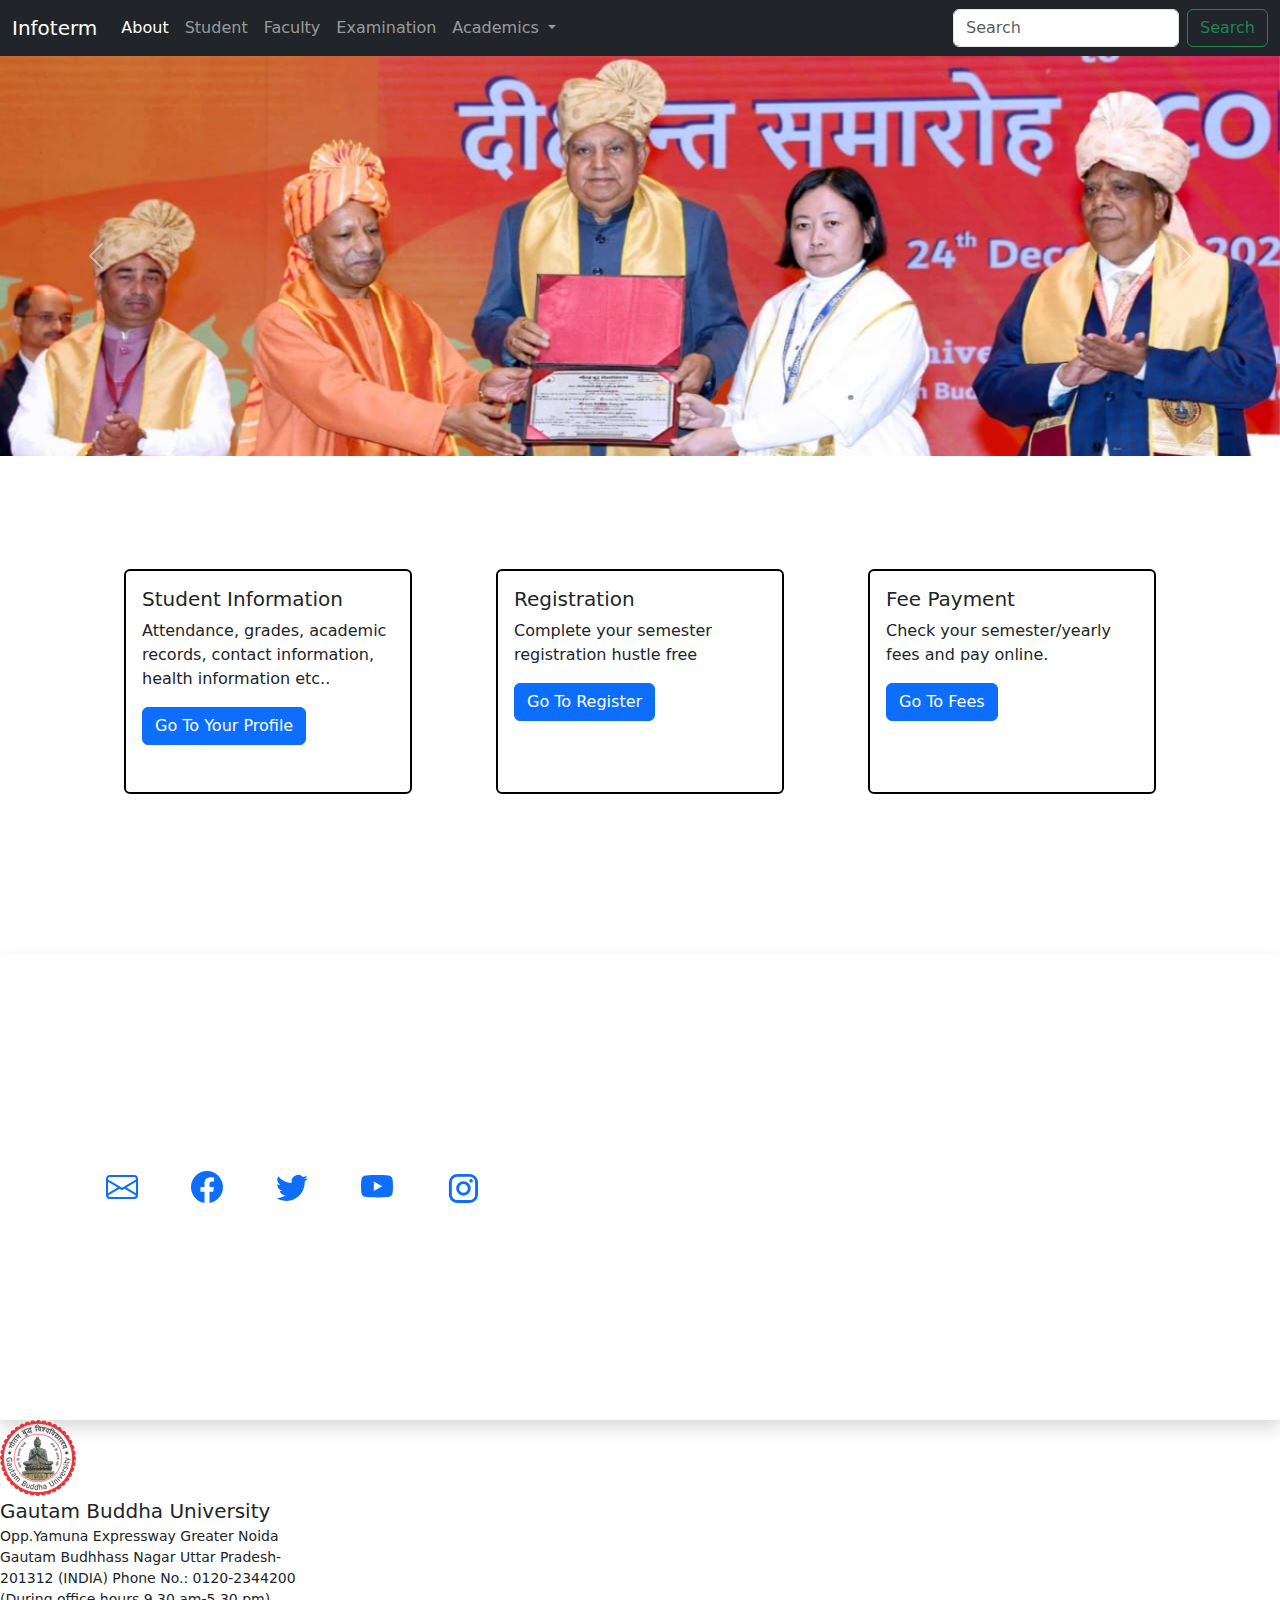
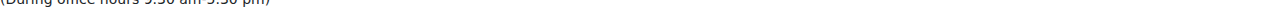
<file: index.html>
<!DOCTYPE html>
<html lang="en">
  <head>
    <meta charset="utf-8" />
    <meta name="viewport" content="width=device-width, initial-scale=1" />
    <link
      href="https://cdn.jsdelivr.net/npm/bootstrap@5.3.3/dist/css/bootstrap.min.css"
      rel="stylesheet"
      integrity="sha384-QWTKZyjpPEjISv5WaRU9OFeRpok6YctnYmDr5pNlyT2bRjXh0JMhjY6hW+ALEwIH"
      crossorigin="anonymous"
    />
    <link rel="stylesheet" href="main.css" />
    <title>Inforterm</title>
  </head>
  <body>
    <script
      src="https://cdn.jsdelivr.net/npm/@popperjs/core@2.11.8/dist/umd/popper.min.js"
      integrity="sha384-I7E8VVD/ismYTF4hNIPjVp/Zjvgyol6VFvRkX/vR+Vc4jQkC+hVqc2pM8ODewa9r"
      crossorigin="anonymous"
    ></script>
    <script
      src="https://cdn.jsdelivr.net/npm/bootstrap@5.3.3/dist/js/bootstrap.min.js"
      integrity="sha384-0pUGZvbkm6XF6gxjEnlmuGrJXVbNuzT9qBBavbLwCsOGabYfZo0T0to5eqruptLy"
      crossorigin="anonymous"
    ></script>
    <nav class="navbar navbar-expand-lg navbar-dark bg-dark">
      <div class="container-fluid">
        <a class="navbar-brand" href="#">Infoterm</a>
        <button
          class="navbar-toggler"
          type="button"
          data-bs-toggle="collapse"
          data-bs-target="#navbarSupportedContent"
          aria-controls="navbarSupportedContent"
          aria-expanded="false"
          aria-label="Toggle navigation"
        >
          <span class="navbar-toggler-icon"></span>
        </button>
        <div class="collapse navbar-collapse" id="navbarSupportedContent">
          <ul class="navbar-nav me-auto mb-2 mb-lg-0">
            <li class="nav-item">
              <a class="nav-link active" aria-current="page" href="/about.html"
                >About</a
              >
            </li>
            <li class="nav-item">
              <a class="nav-link" href="/student.html">Student</a>
            </li>
            <li class="nav-item">
              <a class="nav-link" href="/faculty.html">Faculty</a>
            </li>
            <li class="nav-item">
              <a class="nav-link" href="/examination.html">Examination</a>
            </li>
            <li class="nav-item dropdown">
              <a
                class="nav-link dropdown-toggle"
                href="#"
                role="button"
                data-bs-toggle="dropdown"
                aria-expanded="false"
              >
                Academics
              </a>
              <ul class="dropdown-menu">
                <li>
                  <a class="dropdown-item" href="#">Student Information</a>
                </li>
                <li><a class="dropdown-item" href="#">Registration</a></li>
                <li>
                  <a class="dropdown-item" href="#">Attendance and Leave</a>
                </li>
                <li>
                  <a class="dropdown-item" href="#">Feedback/Assessment</a>
                </li>
                <li><a class="dropdown-item" href="#">Examination</a></li>
                <li><a class="dropdown-item" href="#">Fee Payment</a></li>
                <li>
                  <a class="dropdown-item" href="#"
                    ><i class="fi fi-rs-marker"></i>Hostel Management</a
                  >
                </li>
                <li>
                  <a class="dropdown-item" href="#">Dissemination Management</a>
                </li>
                <li><a class="dropdown-item" href="#">Thesis Submission</a></li>
                <li><a class="dropdown-item" href="#">Assignments</a></li>
                <li><a class="dropdown-item" href="#">Attendance</a></li>
                <li><a class="dropdown-item" href="#">Timetable</a></li>
                <li><a class="dropdown-item" href="#">Other Services</a></li>
                <li><hr class="dropdown-divider" /></li>
                <li><a class="dropdown-item" href="#">Contact Us</a></li>
              </ul>
            </li>
          </ul>
          <form class="d-flex" role="search">
            <input
              class="form-control me-2"
              type="search"
              placeholder="Search"
              aria-label="Search"
            />
            <button class="btn btn-outline-success" type="submit">
              Search
            </button>
          </form>
        </div>
      </div>
    </nav>
    <div
      id="carouselExampleAutoplaying"
      class="carousel slide carousel-fade"
      data-bs-ride="carousel"
    >
      <div class="carousel-inner">
        <div class="carousel-item active">
          <img
            src="convo.jpeg"
            class="d-block w-100"
            alt="..."
            width="1400"
            height="400"
          />
        </div>
        <div class="carousel-item">
          <img
            src="admin.jpg"
            class="d-block w-100"
            alt="..."
            width="1400"
            height="400"
          />
        </div>
        <div class="carousel-item">
          <img
            src="meditation.jpg"
            class="d-block w-100"
            alt="..."
            width="1400"
            height="400"
          />
        </div>
      </div>
      <button
        class="carousel-control-prev"
        type="button"
        data-bs-target="#carouselExampleAutoplaying"
        data-bs-slide="prev"
      >
        <span class="carousel-control-prev-icon" aria-hidden="true"></span>
        <span class="visually-hidden">Previous</span>
      </button>
      <button
        class="carousel-control-next"
        type="button"
        data-bs-target="#carouselExampleAutoplaying"
        data-bs-slide="next"
      >
        <span class="carousel-control-next-icon" aria-hidden="true"></span>
        <span class="visually-hidden">Next</span>
      </button>
    </div>
    <div class="container">
      <div class="card" style="width: 18rem">
        <div class="card-body">
          <h5 class="card-title">Student Information</h5>
          <p class="card-text">
            Attendance, grades, academic records, contact information, health
            information etc..
          </p>
          <a href="#" class="btn btn-primary">Go To Your Profile</a>
        </div>
      </div>
      <div class="card" style="width: 18rem">
        <div class="card-body">
          <h5 class="card-title">Registration</h5>
          <p class="card-text">
            Complete your semester registration hustle free
          </p>
          <a href="#" class="btn btn-primary">Go To Register</a>
        </div>
      </div>
      <div class="card" style="width: 18rem">
        <div class="card-body">
          <h5 class="card-title">Fee Payment</h5>
          <p class="card-text">
            Check your semester/yearly fees and pay online.
          </p>
          <a href="#" class="btn btn-primary">Go To Fees</a>
        </div>
      </div>
    </div>
    <div>
      <footer class="mt-auto">
        <!-- page-footer font-small "
            style="        background-image: url(../../Content/img/green_road_img.jpg) !important;
        background-repeat: no-repeat;
        background-size: 100% 100%;
        background-size: cover;"
                -->
        <style>
          footer a {
            text-decoration-style: unset;
            text-decoration: none !important;
          }

          footer a:hover {
            color: #2372cb !important;
          }
        </style>
        <div class="gb-dark mt-5 shadow py-2">
          <div class="container text-center text-md-left">
            <!-- Grid row-->
            <div class="row py-2 d-flex align-items-center">
              <!-- Grid column
                    <div class="col-md-6 col-lg-5 text-center  text-md-left mb-4 mb-md-0">
                        <h6 class="mb-0 text-white">Get connected with us on social networks!</h6>
                    </div>
                    <!-- Grid column -->
              <!-- Grid column -->
              <div class="col-md-12 col-lg-12 text-center text-md-right">
                <!-- Facebook -->
                <a
                  class="fb-ic px-4"
                  href="http://mail.gbu.ac.in/"
                  aria-label="Link to GBU Email"
                >
                  <svg
                    xmlns="http://www.w3.org/2000/svg"
                    width="32"
                    height="32"
                    fill="currentColor"
                    class="bi bi-envelope"
                    viewBox="0 0 16 16"
                  >
                    <path
                      d="M0 4a2 2 0 0 1 2-2h12a2 2 0 0 1 2 2v8a2 2 0 0 1-2 2H2a2 2 0 0 1-2-2V4zm2-1a1 1 0 0 0-1 1v.217l7 4.2 7-4.2V4a1 1 0 0 0-1-1H2zm13 2.383l-4.758 2.855L15 11.114v-5.73zm-.034 6.878L9.271 8.82 8 9.583 6.728 8.82l-5.694 3.44A1 1 0 0 0 2 13h12a1 1 0 0 0 .966-.739zM1 11.114l4.758-2.876L1 5.383v5.73z"
                    ></path>
                  </svg>
                </a>
                <a
                  class="fb-ic px-4"
                  href="https://www.facebook.com/gbugrnoida.dic/"
                  aria-label="Link to Facebook"
                >
                  <svg
                    xmlns="http://www.w3.org/2000/svg"
                    width="32"
                    height="32"
                    fill="currentColor"
                    class="bi bi-facebook"
                    viewBox="0 0 16 16"
                  >
                    <path
                      d="M16 8.049c0-4.446-3.582-8.05-8-8.05C3.58 0-.002 3.603-.002 8.05c0 4.017 2.926 7.347 6.75 7.951v-5.625h-2.03V8.05H6.75V6.275c0-2.017 1.195-3.131 3.022-3.131.876 0 1.791.157 1.791.157v1.98h-1.009c-.993 0-1.303.621-1.303 1.258v1.51h2.218l-.354 2.326H9.25V16c3.824-.604 6.75-3.934 6.75-7.951z"
                    ></path>
                  </svg>
                </a>
                <!-- Twitter -->
                <a
                  class="tw-ic px-4"
                  href="https://twitter.com/gbugrnoida"
                  aria-label="Link to Twitter"
                >
                  <svg
                    xmlns="http://www.w3.org/2000/svg"
                    width="32"
                    height="32"
                    fill="currentColor"
                    class="bi bi-twitter"
                    viewBox="0 0 16 16"
                  >
                    <path
                      d="M5.026 15c6.038 0 9.341-5.003 9.341-9.334 0-.14 0-.282-.006-.422A6.685 6.685 0 0 0 16 3.542a6.658 6.658 0 0 1-1.889.518 3.301 3.301 0 0 0 1.447-1.817 6.533 6.533 0 0 1-2.087.793A3.286 3.286 0 0 0 7.875 6.03a9.325 9.325 0 0 1-6.767-3.429 3.289 3.289 0 0 0 1.018 4.382A3.323 3.323 0 0 1 .64 6.575v.045a3.288 3.288 0 0 0 2.632 3.218 3.203 3.203 0 0 1-.865.115 3.23 3.23 0 0 1-.614-.057 3.283 3.283 0 0 0 3.067 2.277A6.588 6.588 0 0 1 .78 13.58a6.32 6.32 0 0 1-.78-.045A9.344 9.344 0 0 0 5.026 15z"
                    ></path>
                  </svg>
                </a>

                <a
                  class="tw-ic px-4"
                  href="/page/youtv"
                  aria-label="Link to Youtube"
                >
                  <svg
                    xmlns="http://www.w3.org/2000/svg"
                    width="32"
                    height="32"
                    fill="currentColor"
                    class="bi bi-youtube"
                    viewBox="0 0 16 16"
                  >
                    <path
                      d="M8.051 1.999h.089c.822.003 4.987.033 6.11.335a2.01 2.01 0 0 1 1.415 1.42c.101.38.172.883.22 1.402l.01.104.022.26.008.104c.065.914.073 1.77.074 1.957v.075c-.001.194-.01 1.108-.082 2.06l-.008.105-.009.104c-.05.572-.124 1.14-.235 1.558a2.007 2.007 0 0 1-1.415 1.42c-1.16.312-5.569.334-6.18.335h-.142c-.309 0-1.587-.006-2.927-.052l-.17-.006-.087-.004-.171-.007-.171-.007c-1.11-.049-2.167-.128-2.654-.26a2.007 2.007 0 0 1-1.415-1.419c-.111-.417-.185-.986-.235-1.558L.09 9.82l-.008-.104A31.4 31.4 0 0 1 0 7.68v-.122C.002 7.343.01 6.6.064 5.78l.007-.103.003-.052.008-.104.022-.26.01-.104c.048-.519.119-1.023.22-1.402a2.007 2.007 0 0 1 1.415-1.42c.487-.13 1.544-.21 2.654-.26l.17-.007.172-.006.086-.003.171-.007A99.788 99.788 0 0 1 7.858 2h.193zM6.4 5.209v4.818l4.157-2.408L6.4 5.209z"
                    ></path>
                  </svg>
                </a>

                <a
                  class="tw-ic px-4"
                  href="https://www.instagram.com/invites/contact/?i=rqpoxm8cck95&amp;utm_content=1ckxxez"
                  aria-label="Link to Instagram"
                >
                  <svg
                    class="instagram"
                    width="32"
                    height="32"
                    fill="currentColor"
                    xmlns="http://www.w3.org/2000/svg"
                    viewBox="0 0 22 22"
                  >
                    <path
                      d="M7.8,2H16.2C19.4,2 22,4.6 22,7.8V16.2A5.8,5.8 0 0,1 16.2,22H7.8C4.6,22 2,19.4 2,16.2V7.8A5.8,5.8 0 0,1 7.8,2M7.6,4A3.6,3.6 0 0,0 4,7.6V16.4C4,18.39 5.61,20 7.6,20H16.4A3.6,3.6 0 0,0 20,16.4V7.6C20,5.61 18.39,4 16.4,4H7.6M17.25,5.5A1.25,1.25 0 0,1 18.5,6.75A1.25,1.25 0 0,1 17.25,8A1.25,1.25 0 0,1 16,6.75A1.25,1.25 0 0,1 17.25,5.5M12,7A5,5 0 0,1 17,12A5,5 0 0,1 12,17A5,5 0 0,1 7,12A5,5 0 0,1 12,7M12,9A3,3 0 0,0 9,12A3,3 0 0,0 12,15A3,3 0 0,0 15,12A3,3 0 0,0 12,9Z"
                    ></path>
                  </svg>
                </a>
              </div>
              <!-- Grid column -->
            </div>
            <!-- Grid row  style="background-color:#343a40eb"-->
          </div>
        </div>
      </footer>
    </div>
    <div>
        <div class="col-lg-3 mb-3">
            <a class="align-items-center mb-2 link-dark text-decoration-none" href="/" aria-label="Bootstrap">
                <img alt="GBULogo" src="logo_gbu.png"><br>
                <span class="fs-5">Gautam Buddha University</span>
            </a>
            <ul class="list-unstyled small">
                <li class="mb-2">
                    <h7 class="address">
                        Opp.Yamuna Expressway
                        Greater Noida
Gautam Budhhass Nagar
Uttar Pradesh-201312 (INDIA)
Phone No.: 0120-2344200
(During office hours 9.30 am-5.30 pm)<br>
    </div>
  </body>
</html>
</file>
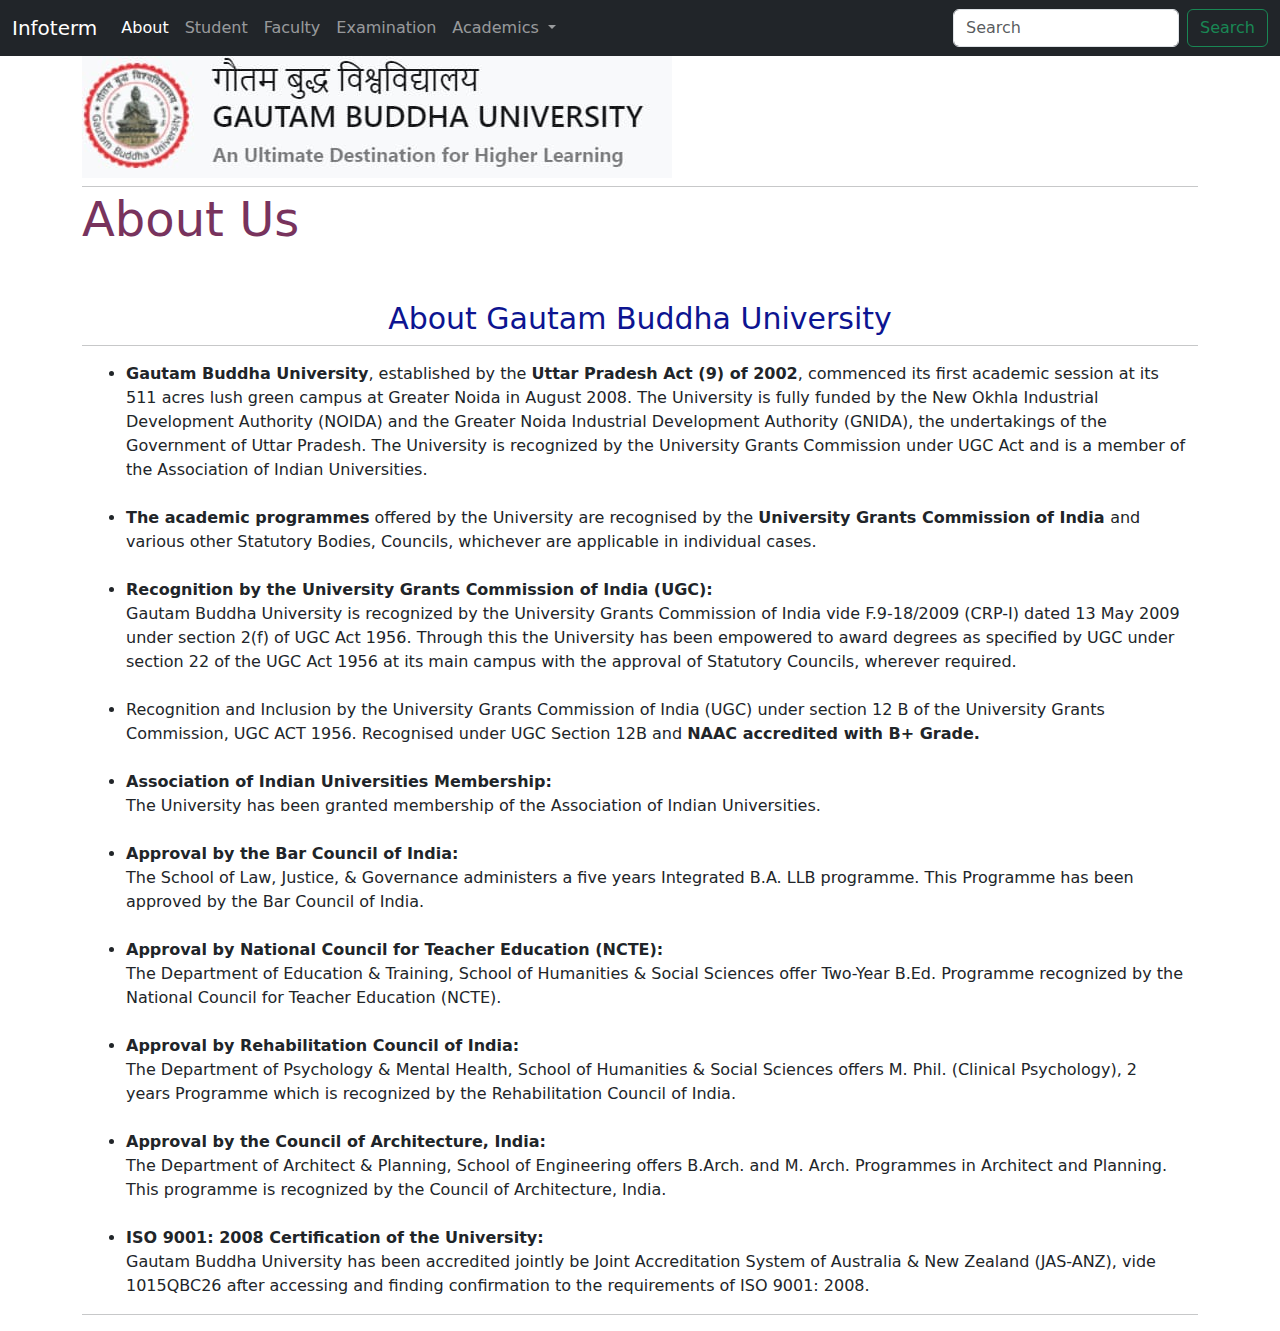
<file: about.html>
<!DOCTYPE html>
<html lang="en">
  <head>
    <meta charset="UTF-8" />
    <meta name="viewport" content="width=device-width, initial-scale=1.0" />
    <link
    href="https://cdn.jsdelivr.net/npm/bootstrap@5.3.3/dist/css/bootstrap.min.css"
    rel="stylesheet"
    integrity="sha384-QWTKZyjpPEjISv5WaRU9OFeRpok6YctnYmDr5pNlyT2bRjXh0JMhjY6hW+ALEwIH"
    crossorigin="anonymous"
  />
    <title>About</title>
  </head>
  <body>
    <nav class="navbar navbar-expand-lg navbar-dark bg-dark">
        <div class="container-fluid">
          <a class="navbar-brand" href="#">Infoterm</a>
          <button
            class="navbar-toggler"
            type="button"
            data-bs-toggle="collapse"
            data-bs-target="#navbarSupportedContent"
            aria-controls="navbarSupportedContent"
            aria-expanded="false"
            aria-label="Toggle navigation"
          >
            <span class="navbar-toggler-icon"></span>
          </button>
          <div class="collapse navbar-collapse" id="navbarSupportedContent">
            <ul class="navbar-nav me-auto mb-2 mb-lg-0">
              <li class="nav-item">
                <a class="nav-link active" aria-current="page" href="/about.html"
                  >About</a
                >
              </li>
              <li class="nav-item">
                <a class="nav-link" href="/student.html">Student</a>
              </li>
              <li class="nav-item">
                <a class="nav-link" href="/faculty.html">Faculty</a>
              </li>
              <li class="nav-item">
                <a class="nav-link" href="/examination.html">Examination</a>
              </li>
              <li class="nav-item dropdown">
                <a
                  class="nav-link dropdown-toggle"
                  href="#"
                  role="button"
                  data-bs-toggle="dropdown"
                  aria-expanded="false"
                >
                  Academics
                </a>
                <ul class="dropdown-menu">
                  <li>
                    <a class="dropdown-item" href="#">Student Information</a>
                  </li>
                  <li><a class="dropdown-item" href="#">Registration</a></li>
                  <li>
                    <a class="dropdown-item" href="#">Attendance and Leave</a>
                  </li>
                  <li>
                    <a class="dropdown-item" href="#">Feedback/Assessment</a>
                  </li>
                  <li><a class="dropdown-item" href="#">Examination</a></li>
                  <li><a class="dropdown-item" href="#">Fee Payment</a></li>
                  <li>
                    <a class="dropdown-item" href="#"
                      ><i class="fi fi-rs-marker"></i>Hostel Management</a
                    >
                  </li>
                  <li>
                    <a class="dropdown-item" href="#">Dissemination Management</a>
                  </li>
                  <li><a class="dropdown-item" href="#">Thesis Submission</a></li>
                  <li><a class="dropdown-item" href="#">Assignments</a></li>
                  <li><a class="dropdown-item" href="#">Attendance</a></li>
                  <li><a class="dropdown-item" href="#">Timetable</a></li>
                  <li><a class="dropdown-item" href="#">Other Services</a></li>
                  <li><hr class="dropdown-divider" /></li>
                  <li><a class="dropdown-item" href="#">Contact Us</a></li>
                </ul>
              </li>
            </ul>
            <form class="d-flex" role="search">
              <input
                class="form-control me-2"
                type="search"
                placeholder="Search"
                aria-label="Search"
              />
              <button class="btn btn-outline-success" type="submit">
                Search
              </button>
            </form>
          </div>
        </div>
      </nav>
    <div class="jumbotron mb-0 bgimage_about_home_mukul banner-mob-view">
      <div class="container mb-0">
        <h1 class="display-4 text-right mb-2" style="color: rgb(201, 55, 55)">
          <b> <img src="gbulogo.jpeg" alt=""></b>
        </h1>
        <hr class="mt-0 pt-0 mb-1" />
        <h4 class="display-5 text-right mb-1" style="color: #78335d">
          About Us
        </h4>
      </div>
    </div>
    <div class="container">
      <div class="text-center pt-5">
        <h1 style="font-size: 30px; color: #0d1491" class="text-right">
          About Gautam Buddha University
        </h1>
      </div>
      <hr class="mt-0 pt-0 mb-2" />
      <div class="container mb-2">
        <div class="mt-3">
          <ul style="list-style-type: disc !important">
            <li>
              <p1 class="mt-5">
                <b>Gautam Buddha University</b>, established by the
                <b>Uttar Pradesh Act (9) of 2002</b>, commenced its first
                academic session at its 511 acres lush green campus at Greater
                Noida in August 2008. The University is fully funded by the New
                Okhla Industrial Development Authority (NOIDA) and the Greater
                Noida Industrial Development Authority (GNIDA), the undertakings
                of the Government of Uttar Pradesh. The University is recognized
                by the University Grants Commission under UGC Act and is a
                member of the Association of Indian Universities.
              </p1>
            </li>
            <br />
            <li>
              <p2>
                <b>The academic programmes</b> offered by the University are
                recognised by the
                <b> University Grants Commission of India </b> and various other
                Statutory Bodies, Councils, whichever are applicable in
                individual cases.
              </p2>
            </li>
            <br />
            <li>
              <p3>
                <b
                  >Recognition by the University Grants Commission of India
                  (UGC):</b
                ><br />
                Gautam Buddha University is recognized by the University Grants
                Commission of India vide F.9-18/2009 (CRP-I) dated 13 May 2009
                under section 2(f) of UGC Act 1956. Through this the University
                has been empowered to award degrees as specified by UGC under
                section 22 of the UGC Act 1956 at its main campus with the
                approval of Statutory Councils, wherever required.
              </p3>
            </li>
            <br />
            <li>
              <p4>
                Recognition and Inclusion by the University Grants Commission of
                India (UGC) under section 12 B of the University Grants
                Commission, UGC ACT 1956. Recognised under UGC Section 12B and
                <b>NAAC accredited with B+ Grade.</b>
              </p4>
            </li>
            <br />
            <li>
              <p5>
                <b>Association of Indian Universities Membership:</b> <br />The
                University has been granted membership of the Association of
                Indian Universities.
              </p5>
            </li>
            <br />
            <li>
              <p6>
                <b>Approval by the Bar Council of India:</b><br />
                The School of Law, Justice, &amp; Governance administers a five
                years Integrated B.A. LLB programme. This Programme has been
                approved by the Bar Council of India.
              </p6>
            </li>
            <br />
            <li>
              <p7>
                <b>Approval by National Council for Teacher Education (NCTE):</b
                ><br />
                The Department of Education &amp; Training, School of Humanities
                &amp; Social Sciences offer Two-Year B.Ed. Programme recognized
                by the National Council for Teacher Education (NCTE).
              </p7>
            </li>
            <br />
            <li>
              <p8>
                <b>Approval by Rehabilitation Council of India:</b><br />
                The Department of Psychology &amp; Mental Health, School of
                Humanities &amp; Social Sciences offers M. Phil. (Clinical
                Psychology), 2 years Programme which is recognized by the
                Rehabilitation Council of India.
              </p8>
            </li>
            <br />
            <li>
              <p9>
                <b>Approval by the Council of Architecture, India: </b><br />The
                Department of Architect &amp; Planning, School of Engineering
                offers B.Arch. and M. Arch. Programmes in Architect and
                Planning. This programme is recognized by the Council of
                Architecture, India.
              </p9>
            </li>
            <br />
            <li>
              <p10>
                <b>ISO 9001: 2008 Certification of the University:</b><br />
                Gautam Buddha University has been accredited jointly be Joint
                Accreditation System of Australia &amp; New Zealand (JAS-ANZ),
                vide 1015QBC26 after accessing and finding confirmation to the
                requirements of ISO 9001: 2008.
              </p10>
            </li>
          </ul>
        </div>
      </div>
      <hr />
    </div>
  </body>
</html>
</file>
<file: main.css>
.container{
    width: 100vw;
    height: 50vh;
    display: flex;
    justify-content: space-between;
    align-items: center;
    margin: auto;
}

.card{
    width: 15vw;
    height: 25vh;
    border: 2px solid black;
    margin: auto;
}
</file>
